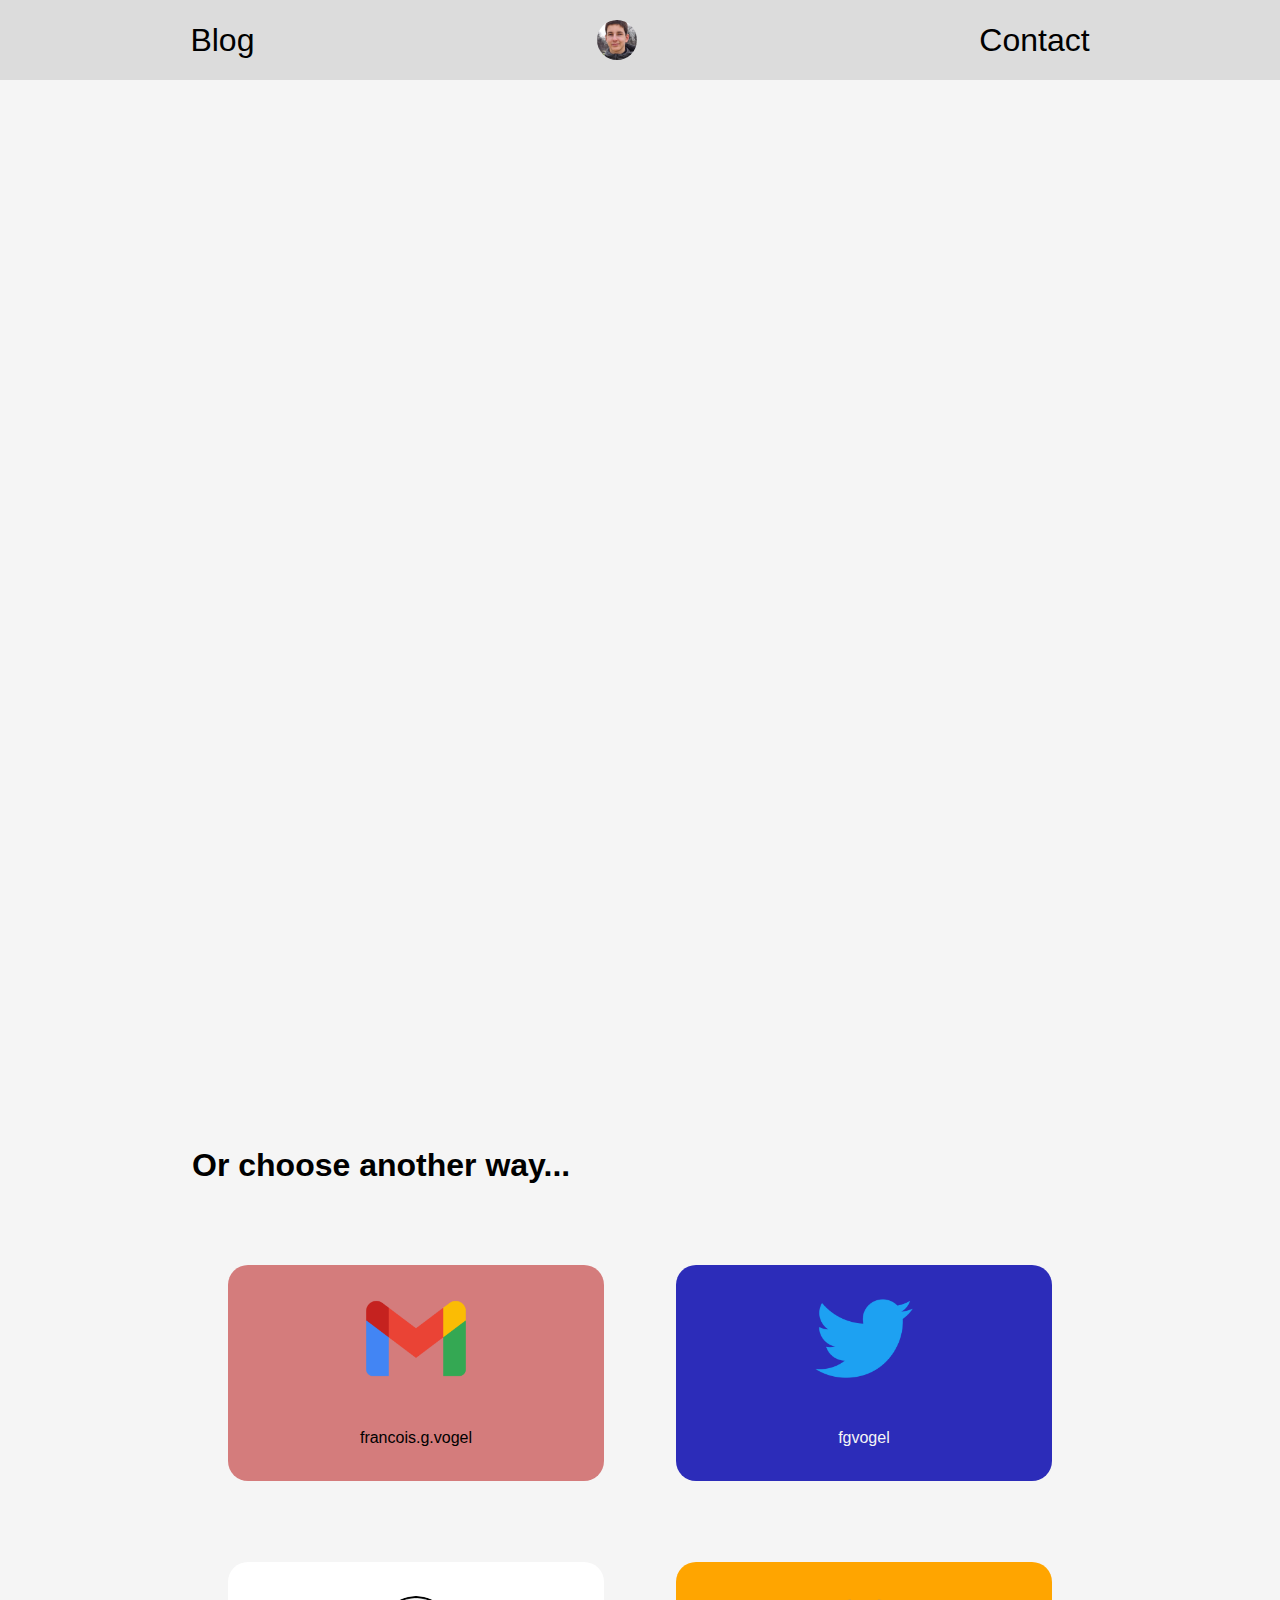
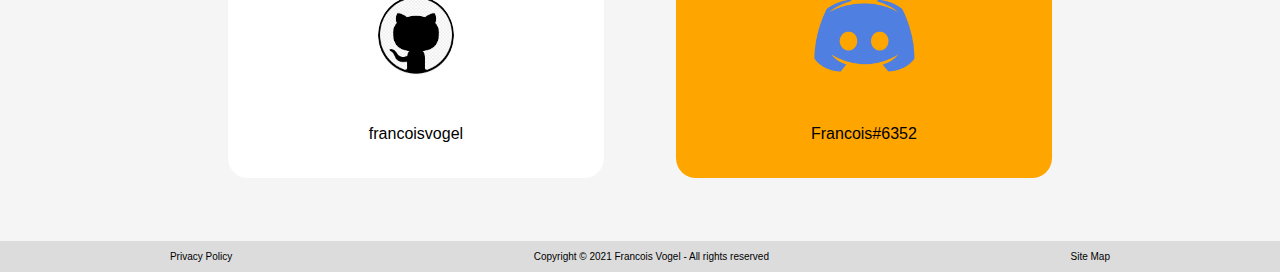
<file: contact.html>
<!DOCTYPE html>
<html>
   <head>
      <meta charset="utf-8">
      <meta name="description" content="Contact Francois Vogel">
      <meta name="keywords" content="Francois, Vogel, contact, mail, twitter, gmail, github, discord">
      <meta name="author" content="Francois Vogel">
      <meta name="viewport" content="width=device-width, initial-scale=1.0">
      <title>Contact me</title>
      <link rel="shortcut icon" href="./images/favicon.ico" type="image/x-icon">
      <link rel="stylesheet" href="./style/global.css">
      <link rel="stylesheet" href="./style/contactStyle.css">
      <!-- Global site tag (gtag.js) - Google Analytics -->
      <script async src="https://www.googletagmanager.com/gtag/js?id=G-W4PPML21FL"></script>
      <script>
            window.dataLayer = window.dataLayer || [];
            function gtag(){dataLayer.push(arguments);}
            gtag('js', new Date());

         gtag('config', 'G-W4PPML21FL');
      </script>
      <script data-ad-client="ca-pub-8547552237712682" async src="https://pagead2.googlesyndication.com/pagead/js/adsbygoogle.js"></script>
   </head>
   <body>
      <header>
         <a href="./blog.html" class="tab tabExceptImage"><p class="tab">Blog</p></a>
         <a href="./index.html" class="tab"><img src="./images/portrait.jpeg"class=tab id=portrait></a>
         <a href="./contact.html" class="tab tabExceptImage"><p class="tab">Contact</p></a>
      </header>
      <div id="container">
         <iframe src="https://docs.google.com/forms/d/e/1FAIpQLSe-aQQmF8RxCHE5z7mO-UiArPijXlzgiPls1wj2jMVt5h_LOw/viewform?embedded=true" frameborder="0" marginheight="0" marginwidth="0" style="height: 1050px; width: 100%;">Loading…</iframe>
         <h1 style="margin-top: 0; margin-top: 1vw; margin-bottom: 7vh;">Or choose another way...</h1>
         <div id="contactContainer">
            <a href="mailto:francois.g.vogel@gmail.com" style="color: black; background-color: rgb(212, 124, 124);" class="box">
               <img src="./images/gmail.png" class="logo">
               <p class="text">francois.g.vogel</p>
            </a>
            <!-- <a href="mailto:fvogel@hotmail.fr" style="color: black; background-color: skyblue;" class="box">
               <img src="./images/outlook.png" class="logo">
               <p class="text">fvogel@hotmail.fr</p>
            </a> -->
            <!-- <a href="./error.html" style="color: black; background-color: rgb(218, 163, 218);" class="box">
               <img src="./images/instagram.jpg" style="border-radius: 50%;" class="logo">
               <p class="text">f._.vogel</p>
            </a> -->
            <a href="https://www.twitter.com/fgvogel/" style="color: black; background-color: rgb(44, 44, 185);" class="box">
               <img src="./images/twitter.png" class="logo">
               <p class="text" style="color: whitesmoke">fgvogel</p>
            </a>
            <a href="https://github.com/francoisvogel" style="color: black; background-color: white;" class="box">
               <img src="./images/github.jpg" style="border-radius: 50%;" class="logo">
               <p class="text">francoisvogel</p>
            </a>
            <a href="https://discord.com/Francois#6352" style="color: black; background-color: orange;" class="box">
               <img src="./images/discord.png" style="border-radius: 50%;" class="logo">
               <p class="text">Francois#6352</p>
            </a>
         </div>
      </div>
      <footer>
         <a href="./privacy_policy.pdf" class="footerTab">Privacy Policy</a>
         <p style="font-size: 10px;">Copyright © 2021 Francois Vogel - All rights reserved</p>
         <a href="./siteMap.html" class="footerTab">Site Map</a>
    </footer>
   </body>
</html>
</file>
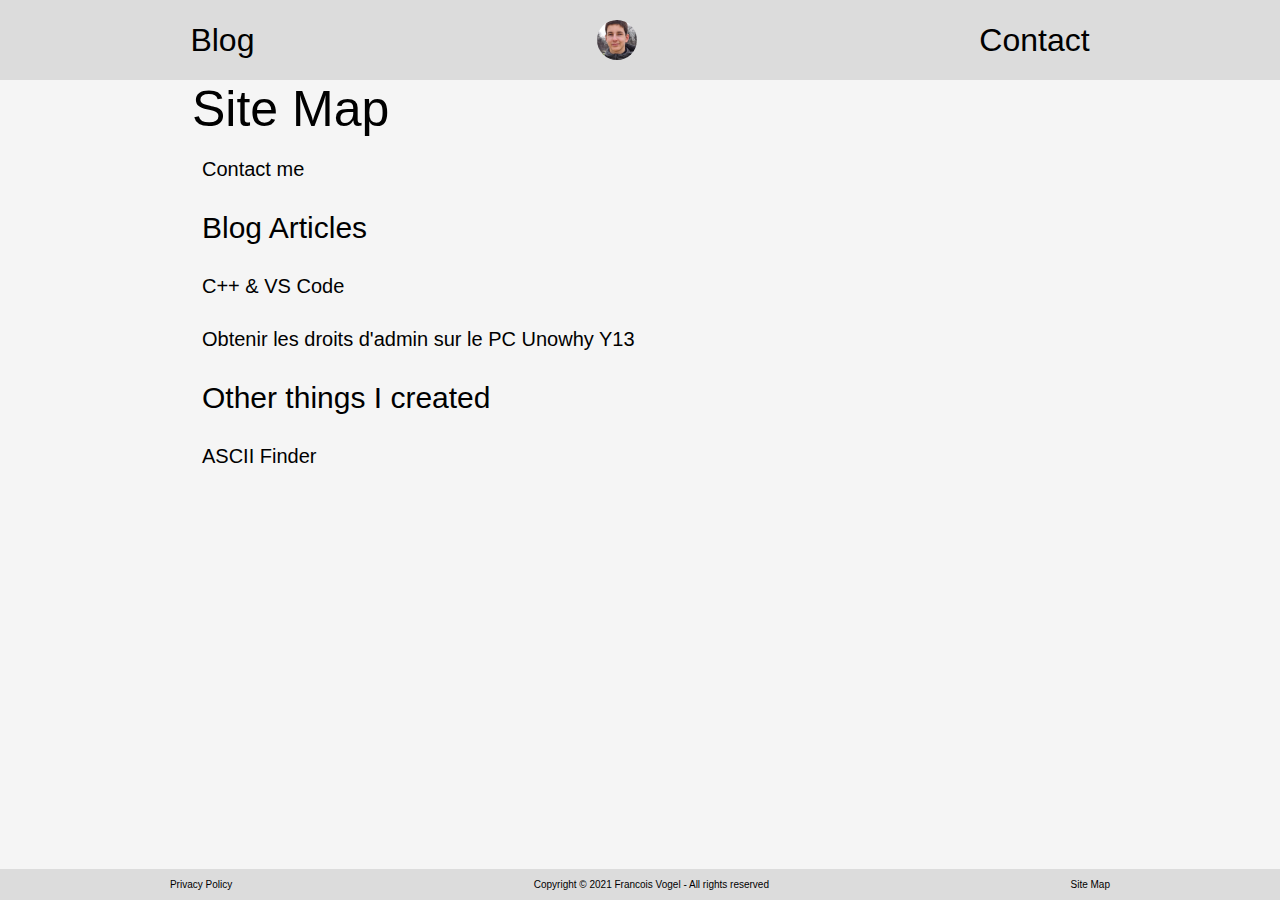
<file: siteMap.html>
<!DOCTYPE html>
<html>
   <head>
      <meta charset="utf-8">
      <meta name="description" content="Francois Vogel's website">
      <meta name="keywords" content="Francois, Vogel, Programming">
      <meta name="author" content="Francois Vogel">
      <meta name="viewport" content="width=device-width, initial-scale=1.0">
      <title>Francois Vogel</title>
      <link rel="shortcut icon" href="./images/favicon.ico" type="image/x-icon">
      <link rel="stylesheet" href="./style/global.css">
      <link rel="stylesheet" href="./style/siteMapStyle.css">
      <!-- Global site tag (gtag.js) - Google Analytics -->
      <script async src="https://www.googletagmanager.com/gtag/js?id=G-W4PPML21FL"></script>
      <script>
            window.dataLayer = window.dataLayer || [];
            function gtag(){dataLayer.push(arguments);}
            gtag('js', new Date());

         gtag('config', 'G-W4PPML21FL');
      </script>
      <script data-ad-client="ca-pub-8547552237712682" async src="https://pagead2.googlesyndication.com/pagead/js/adsbygoogle.js"></script>
   </head>
   <body>
      <header>
         <a href="./blog.html" class="tab tabExceptImage"><p class="tab">Blog</p></a>
         <a href="./index.html" class="tab"><img src="./images/portrait.jpeg" class=tab id=portrait></a>
         <a href="./contact.html" class="tab tabExceptImage"><p class="tab">Contact</p></a>
      </header>
      <div id="container">
         <p style="margin: 0; font-size: 50px;">Site Map</p>
         <a href="contact.html"><p class="subSub">Contact me</p></a>
         <p class="sub">Blog Articles</p>
         <a href="vsCodeCPP.html"><p class="subSub">C++ & VS Code</p></a>
         <a href="adminOnUnowhy.html"><p class="subSub">Obtenir les droits d'admin sur le PC Unowhy Y13</p></a>
         <p class="sub">Other things I created</p>
         <a href="https://asciifinder.francoisvogel.io"><p class="subSub">ASCII Finder</p></a>
      </div>
      <footer>
         <a href="./privacy_policy.pdf" class="footerTab">Privacy Policy</a>
         <p style="font-size: 10px;">Copyright © 2021 Francois Vogel - All rights reserved</p>
         <a href="./siteMap.html" class="footerTab">Site Map</a>
      </footer>
   </body>
</html>
</file>
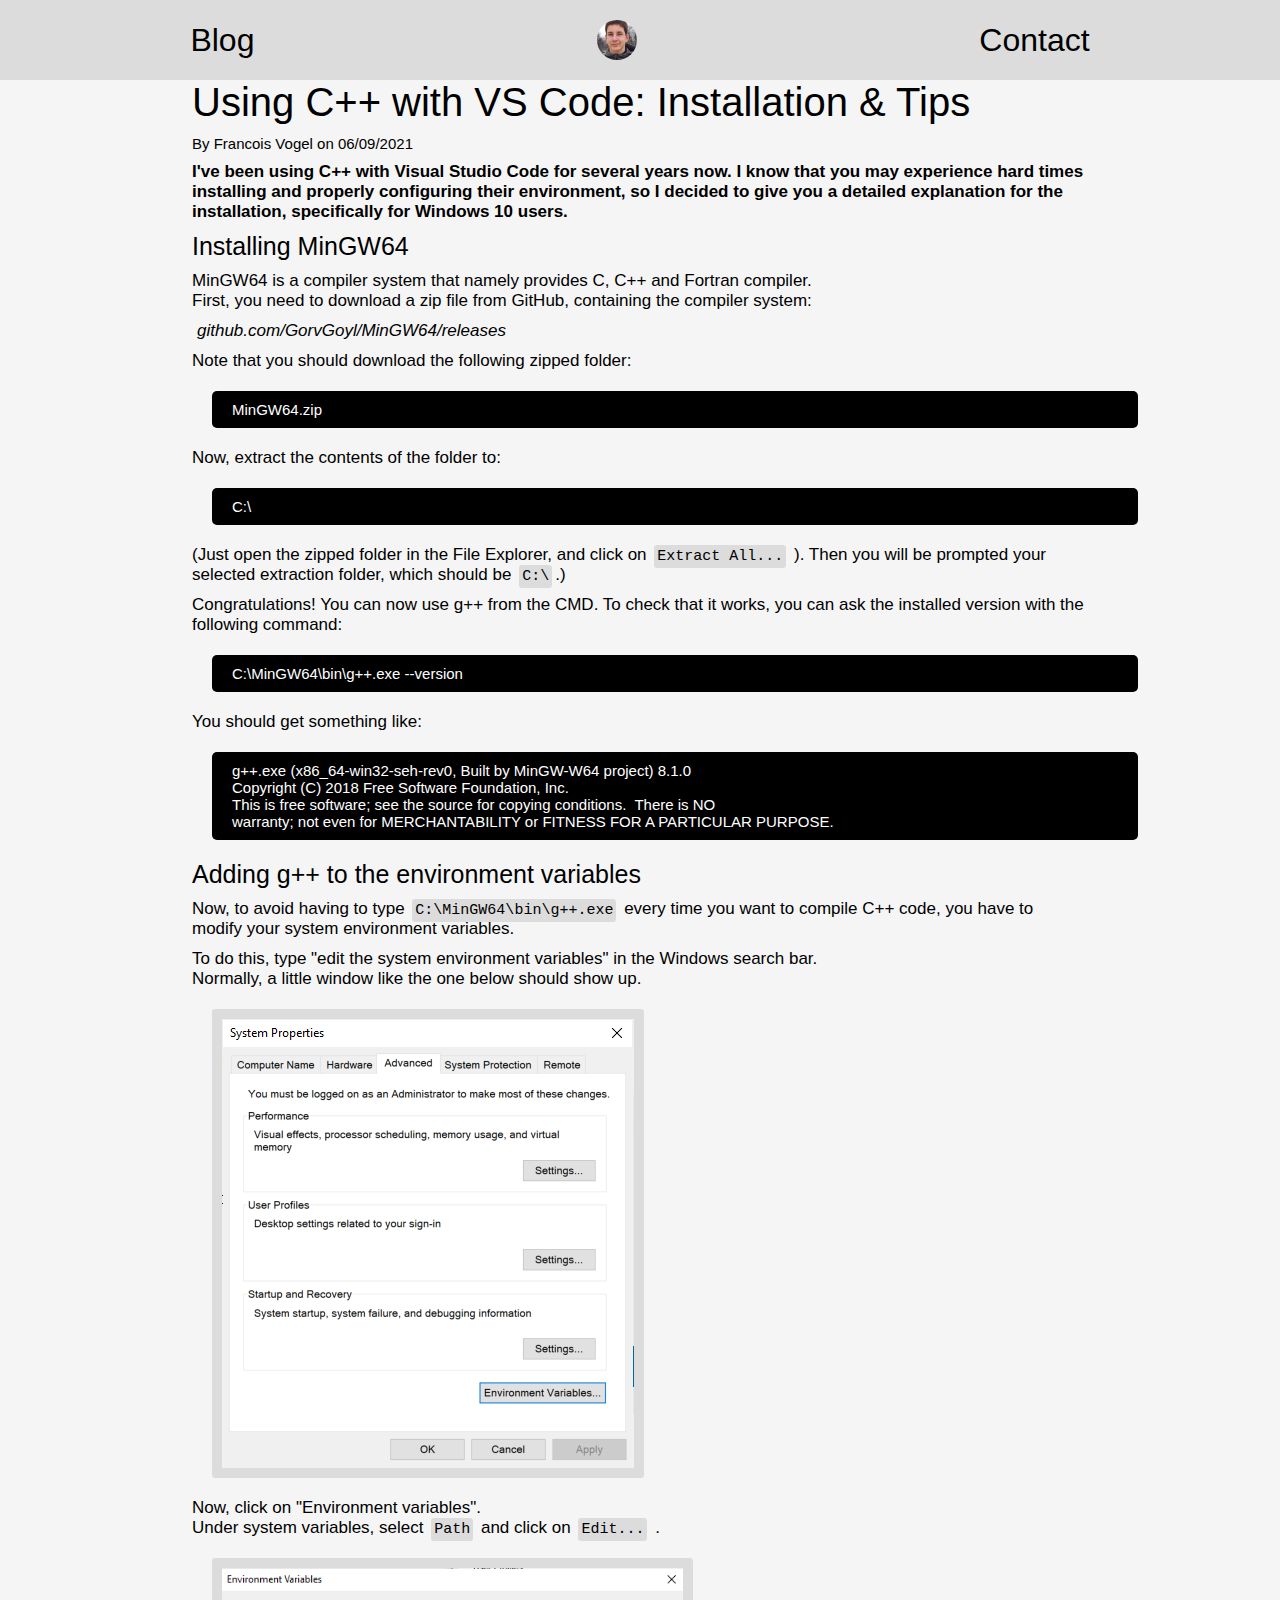
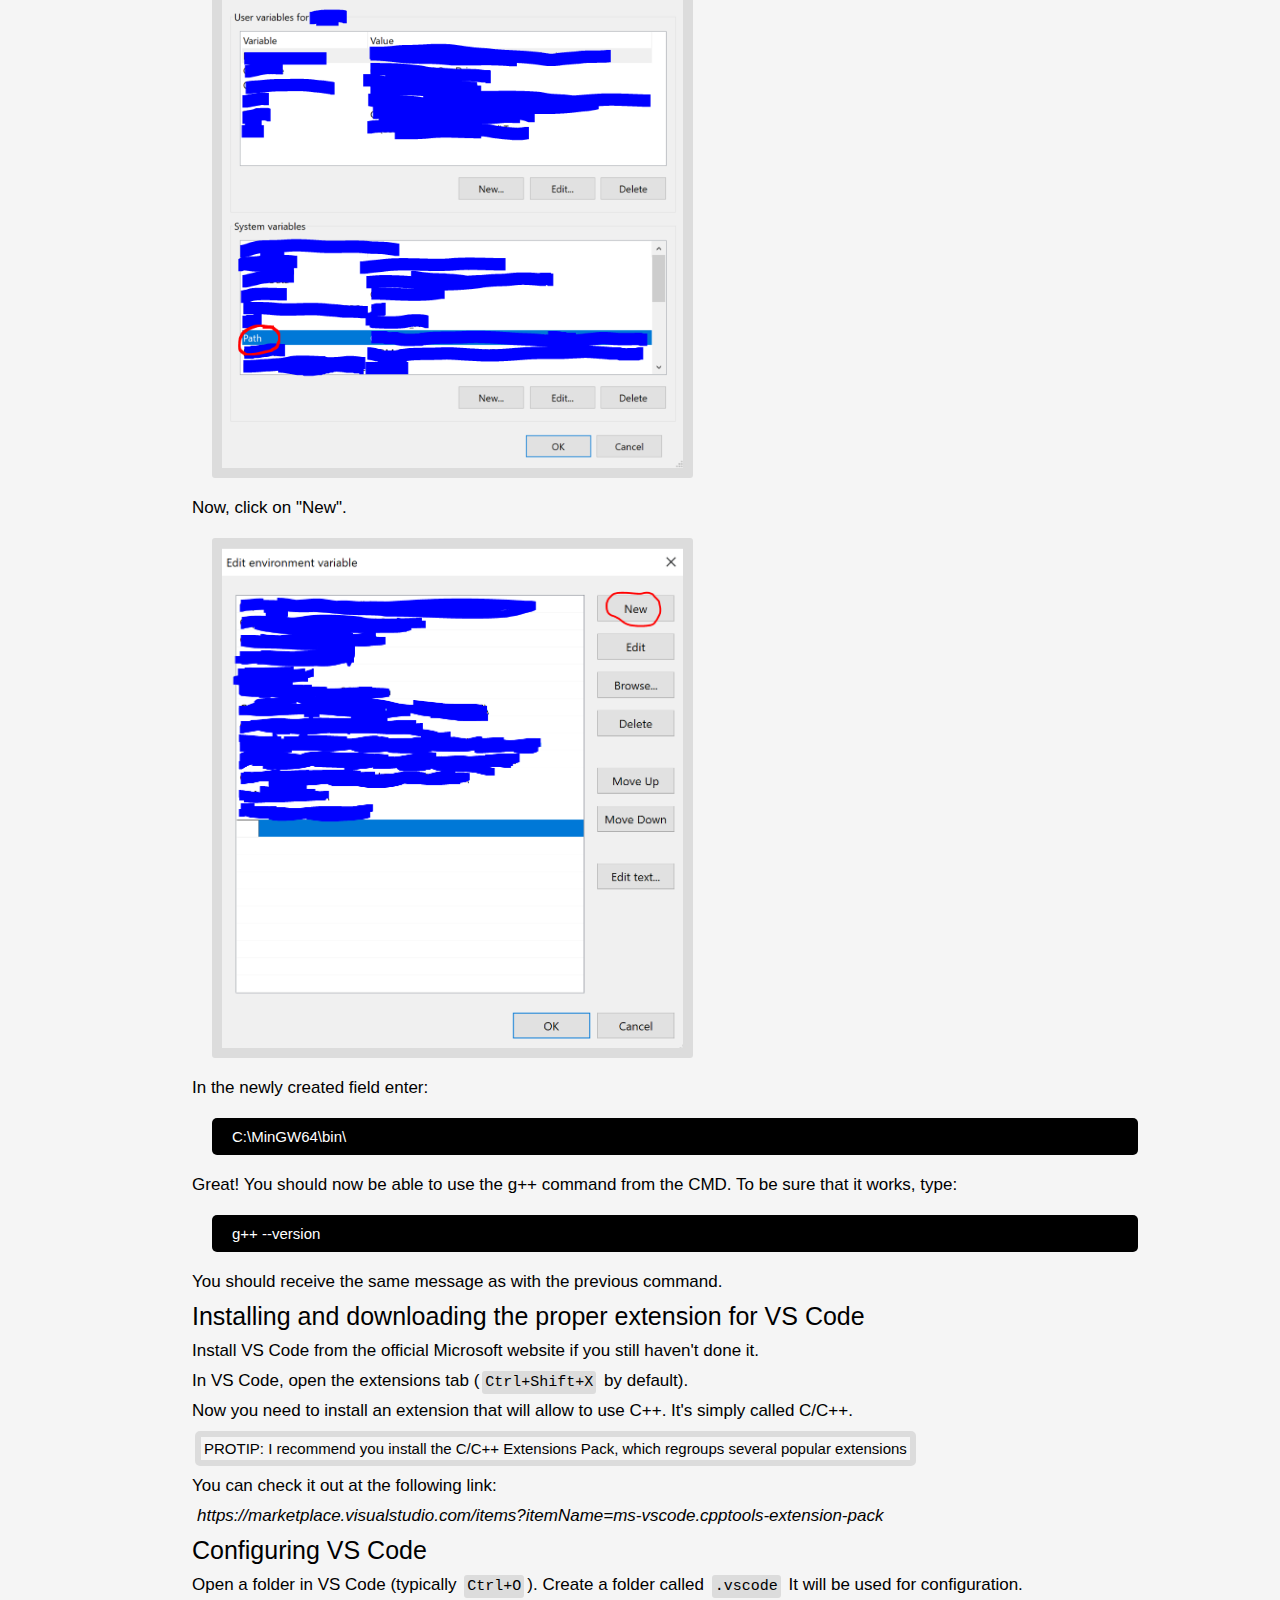
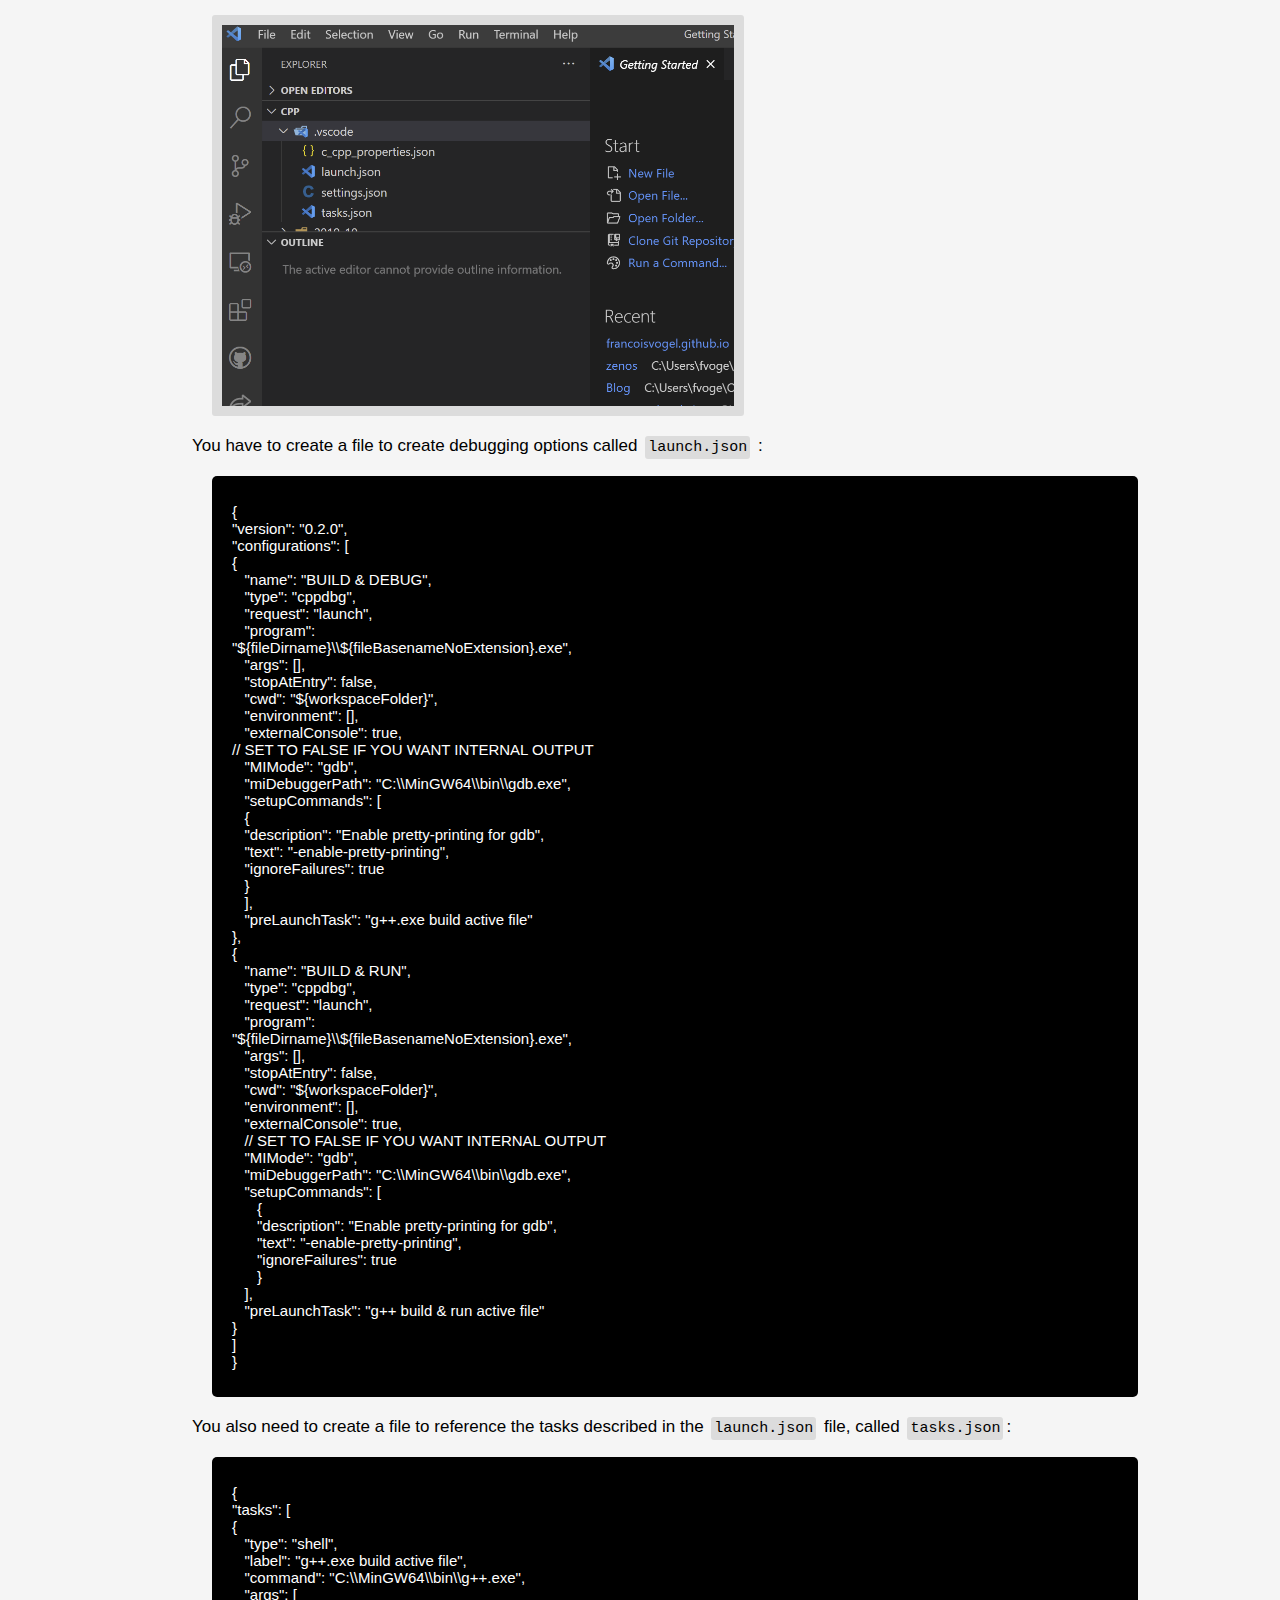
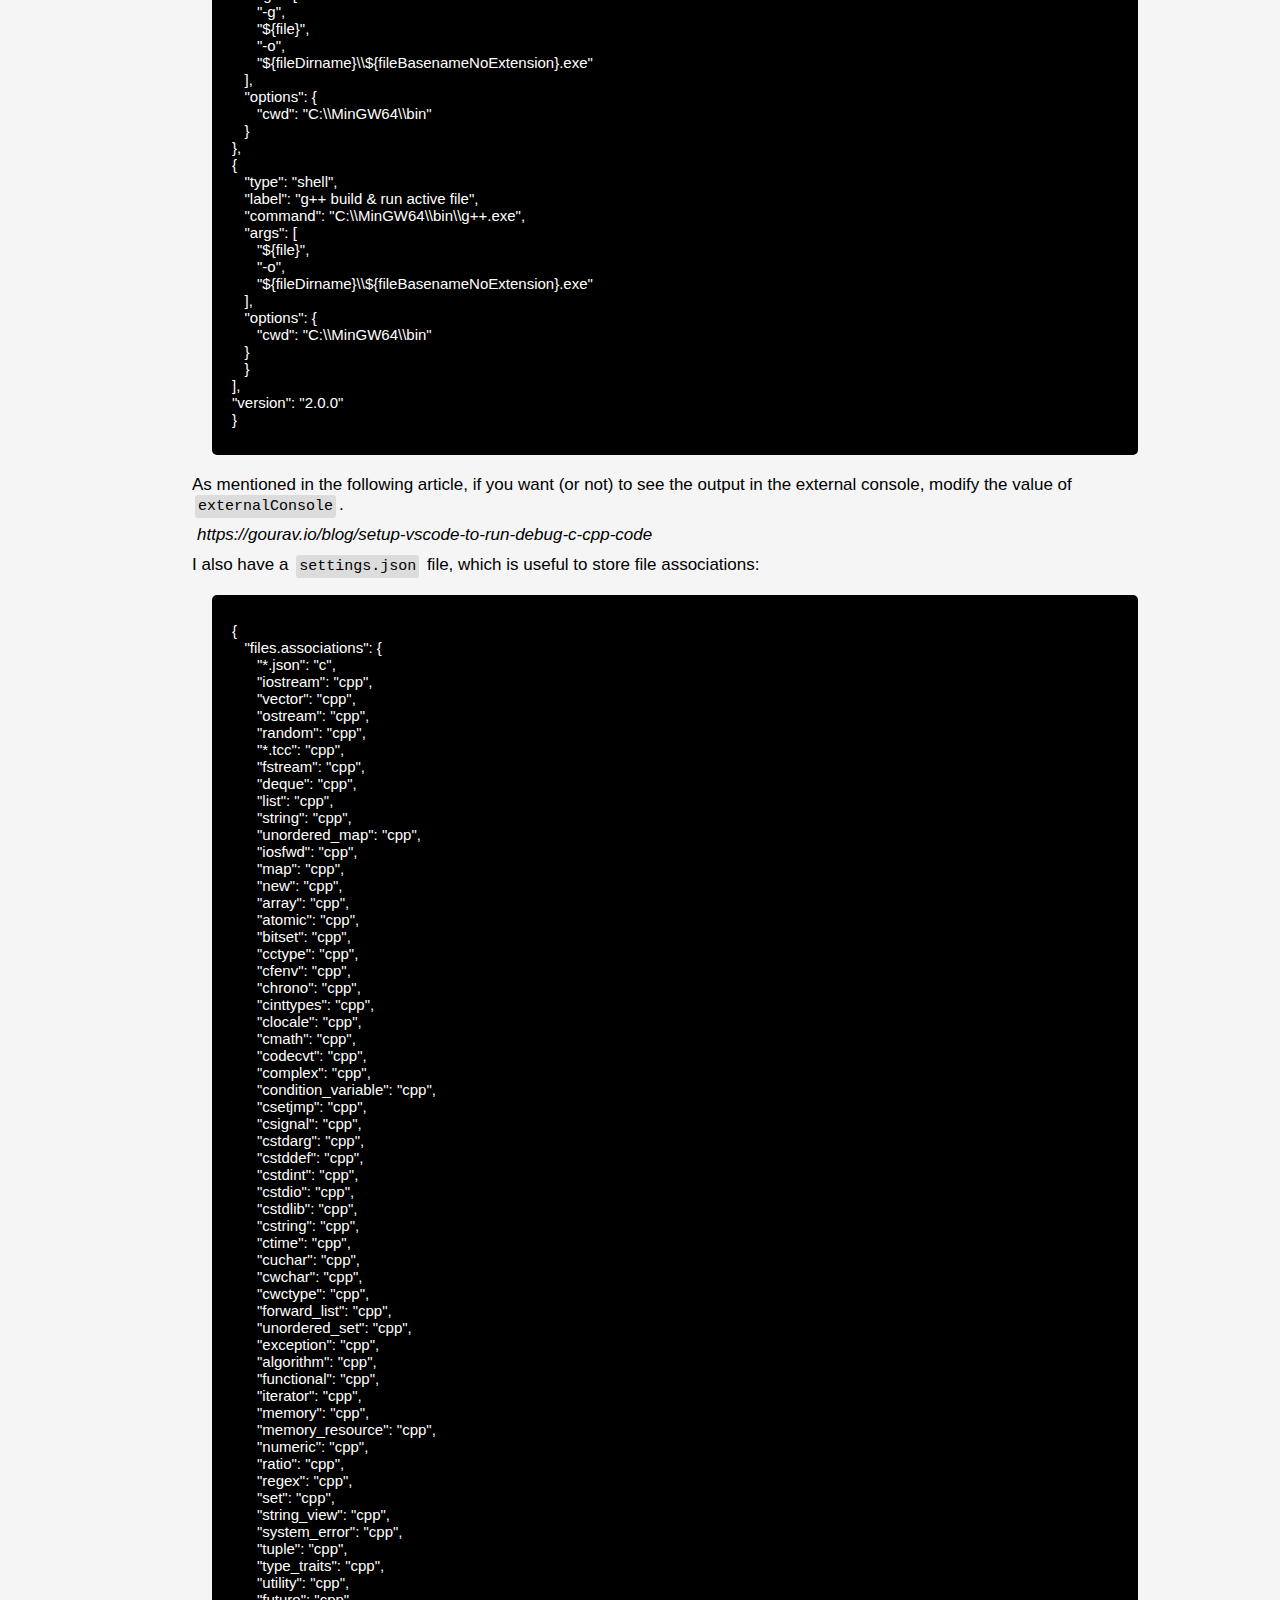
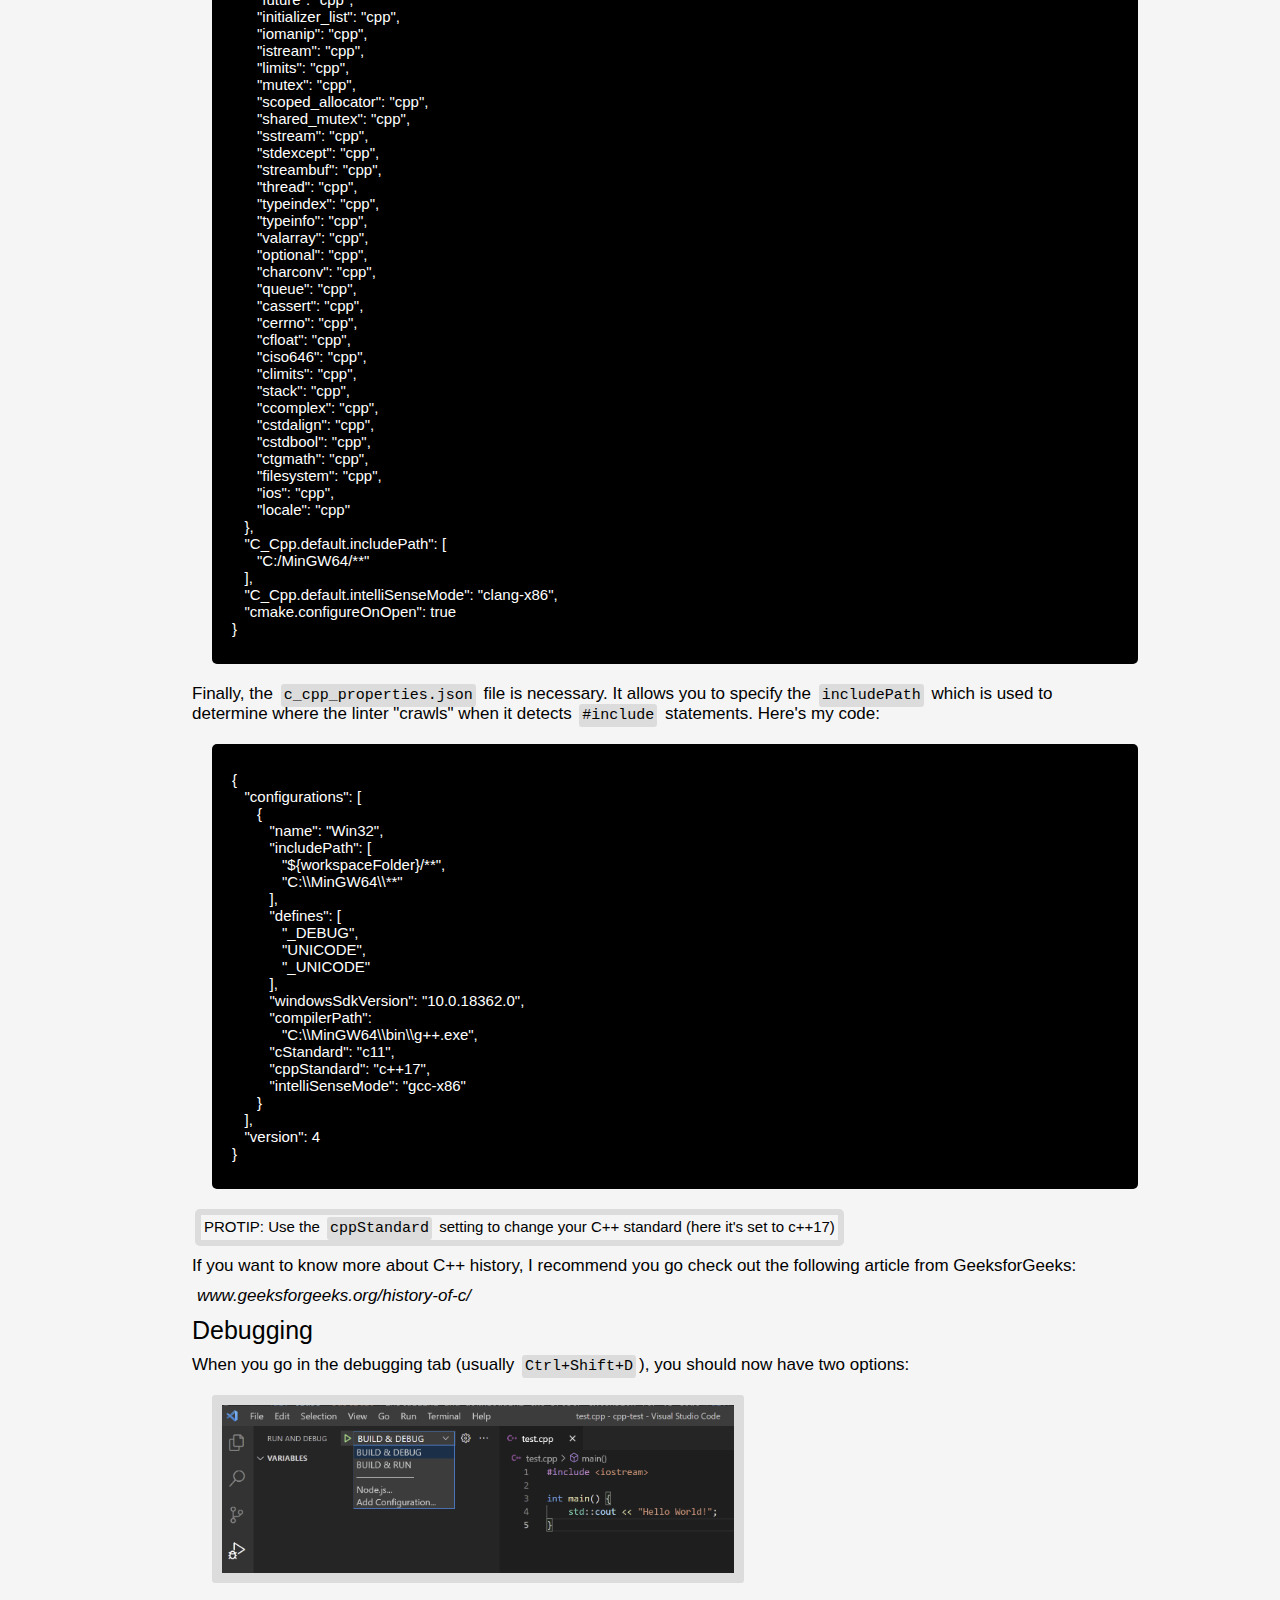
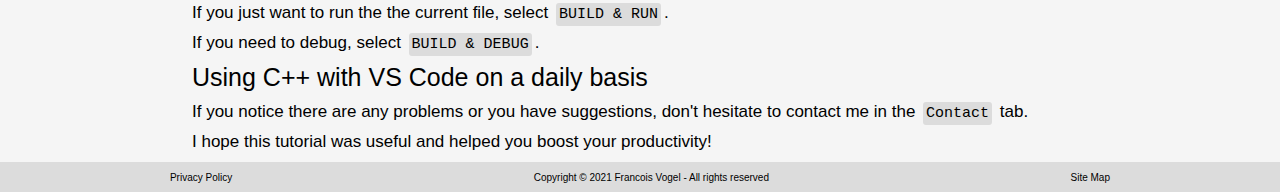
<file: vsCodeCPP.html>
<!DOCTYPE html>
<html>
   <head>
      <meta charset="utf-8">
      <meta name="description" content="C++ with Visual Studio">
      <meta name="keywords" content="Configuration, Visual Studio Code, C++, json, code in C++, vs code">
      <meta name="author" content="Francois Vogel">
      <meta name="viewport" content="width=device-width, initial-scale=1.0">
      <title>How to code in C++ with Visual Studio Code</title>
      <link rel="shortcut icon" href="./images/favicon.ico" type="image/x-icon">
      <link rel="stylesheet" href="./style/global.css">
      <link rel="stylesheet" href="./style/articleStyle.css">
      <!-- Global site tag (gtag.js) - Google Analytics -->
      <script async src="https://www.googletagmanager.com/gtag/js?id=G-W4PPML21FL"></script>
      <script>
            window.dataLayer = window.dataLayer || [];
            function gtag(){dataLayer.push(arguments);}
            gtag('js', new Date());

         gtag('config', 'G-W4PPML21FL');
      </script>
      <script data-ad-client="ca-pub-8547552237712682" async src="https://pagead2.googlesyndication.com/pagead/js/adsbygoogle.js"></script>
   </head>
   <body>
      <header>
         <a href="./blog.html" class="tab tabExceptImage"><p class="tab">Blog</p></a>
         <a href="./index.html" class="tab"><img src="./images/portrait.jpeg" class=tab id=portrait></a>
         <a href="./contact.html" class="tab tabExceptImage"><p class="tab">Contact</p></a>
      </header>
      <div id="container">
         <div class="title">Using C++ with VS Code: Installation & Tips</div>
         <div class="under">By Francois Vogel on 06/09/2021</div>
         <div class="intro">I've been using C++ with Visual Studio Code for several years now. I know that you may experience hard times installing and properly configuring their environment, so I decided to give you a detailed explanation for the installation, specifically for Windows 10 users.</div>
         <div class="subtitle">Installing MinGW64</div>
         <p>MinGW64 is a compiler system that namely provides C, C++ and Fortran compiler.<br>First, you need to download a zip file from GitHub, containing the compiler system:</p>
         <a href="https://github.com/GorvGoyl/MinGW64/releases" class="link">github.com/GorvGoyl/MinGW64/releases</a>
         <p>Note that you should download the following zipped folder:</p>
         <div class="code">MinGW64.zip</div>
         <p>Now, extract the contents of the folder to:</p>
         <div class="code">C:\</div>
         <p>(Just open the zipped folder in the File Explorer, and click on <code> Extract All...</code> ). Then you will be prompted your selected extraction folder, which should be <code> C:\</code>.)</p>
         <p>Congratulations! You can now use g++ from the CMD. To check that it works, you can ask the installed version with the following command:</p>
         <div class="code">C:\MinGW64\bin\g++.exe --version</div>
         <p>You should get something like:</p>
         <div class="code">g++.exe (x86_64-win32-seh-rev0, Built by MinGW-W64 project) 8.1.0
Copyright (C) 2018 Free Software Foundation, Inc.
This is free software; see the source for copying conditions.  There is NO
warranty; not even for MERCHANTABILITY or FITNESS FOR A PARTICULAR PURPOSE.</div>
         <div class="subtitle">Adding g++ to the environment variables</div>
         <p>Now, to avoid having to type <code> C:\MinGW64\bin\g++.exe</code> every time you want to compile C++ code, you have to modify your system environment variables.</p>
         <p>To do this, type "edit the system environment variables" in the Windows search bar.<br>Normally, a little window like the one below should show up.</p>
         <img src="./blog/images/systemPropertiesAdvanced.PNG" alt="System Properties in Windows 10" class="image">
         <p>Now, click on "Environment variables".<br>Under system variables, select <code> Path</code> and click on <code> Edit...</code> .</p>
         <img src="./blog/images/systemEnvironmentVariables.PNG" alt="Path variable" class="image">
         <p>Now, click on "New".</p>
         <img src="./blog/images/pathVariableEdit.PNG" alt="Editing the path variable" class="image">
         <p>In the newly created field enter:</p>
         <div class="code">C:\MinGW64\bin\</div>
         <p>Great! You should now be able to use the g++ command from the CMD. To be sure that it works, type:</p>
         <div class="code">g++ --version</div>
         <p>You should receive the same message as with the previous command.</p>
         <div class="subtitle">Installing and downloading the proper extension for VS Code</div>
         <p>Install VS Code from the official Microsoft website if you still haven't done it.</p>
         <p>In VS Code, open the extensions tab (<code>Ctrl+Shift+X</code> by default).</p>
         <p>Now you need to install an extension that will allow to use C++. It's simply called C/C++.</p>
         <div class="proTip">PROTIP: I recommend you install the C/C++ Extensions Pack, which regroups several popular extensions</div>
         <p>You can check it out at the following link:</p>
         <a href="https://marketplace.visualstudio.com/items?itemName=ms-vscode.cpptools-extension-pack" class="link">https://marketplace.visualstudio.com/items?itemName=ms-vscode.cpptools-extension-pack</a>
         <div class="subtitle">Configuring VS Code</div>
         <p>Open a folder in VS Code (typically <code> Ctrl+O</code>). Create a folder called <code> .vscode</code> It will be used for configuration.</p>
         <img src="./blog/images/vsCodeConfigurationFolder.PNG" alt="A folder with a .vscode file opened in VS Code" class="image">
         <p>You have to create a file to create debugging options called <code> launch.json</code> :</p>
         <div class="code">
{
"version": "0.2.0",
"configurations": [
{
   "name": "BUILD & DEBUG",
   "type": "cppdbg",
   "request": "launch",
   "program":
"${fileDirname}\\${fileBasenameNoExtension}.exe",
   "args": [],
   "stopAtEntry": false,
   "cwd": "${workspaceFolder}",
   "environment": [],
   "externalConsole": true,
// SET TO FALSE IF YOU WANT INTERNAL OUTPUT
   "MIMode": "gdb",
   "miDebuggerPath": "C:\\MinGW64\\bin\\gdb.exe",
   "setupCommands": [
   {
   "description": "Enable pretty-printing for gdb",
   "text": "-enable-pretty-printing",
   "ignoreFailures": true
   }
   ],
   "preLaunchTask": "g++.exe build active file"
},
{
   "name": "BUILD & RUN",
   "type": "cppdbg",
   "request": "launch",
   "program":
"${fileDirname}\\${fileBasenameNoExtension}.exe",
   "args": [],
   "stopAtEntry": false,
   "cwd": "${workspaceFolder}",
   "environment": [],
   "externalConsole": true,
   // SET TO FALSE IF YOU WANT INTERNAL OUTPUT
   "MIMode": "gdb",
   "miDebuggerPath": "C:\\MinGW64\\bin\\gdb.exe",
   "setupCommands": [
      {
      "description": "Enable pretty-printing for gdb",
      "text": "-enable-pretty-printing",
      "ignoreFailures": true
      }
   ],
   "preLaunchTask": "g++ build & run active file"
}
]
}
         </div>
         <p>You also need to create a file to reference the tasks described in the <code> launch.json</code> file, called <code> tasks.json</code>:</p>
         <div class="code">
{
"tasks": [
{
   "type": "shell",
   "label": "g++.exe build active file",
   "command": "C:\\MinGW64\\bin\\g++.exe",
   "args": [
      "-g",
      "${file}",
      "-o",
      "${fileDirname}\\${fileBasenameNoExtension}.exe"
   ],
   "options": {
      "cwd": "C:\\MinGW64\\bin"
   }
},
{
   "type": "shell",
   "label": "g++ build & run active file",
   "command": "C:\\MinGW64\\bin\\g++.exe",
   "args": [
      "${file}",
      "-o",
      "${fileDirname}\\${fileBasenameNoExtension}.exe"
   ],
   "options": {
      "cwd": "C:\\MinGW64\\bin"
   }
   }
],
"version": "2.0.0"
}
         </div>
         <p>As mentioned in the following article, if you want (or not) to see the output in the external console, modify the value of <code> externalConsole</code>.</p>
         <a href="gourav.io/blog/setup-vscode-to-run-debug-c-cpp-code" class="link">https://gourav.io/blog/setup-vscode-to-run-debug-c-cpp-code</a>
         <p>I also have a <code> settings.json</code> file, which is useful to store file associations:</p>
         <div class="code">
{
   "files.associations": {
      "*.json": "c",
      "iostream": "cpp",
      "vector": "cpp",
      "ostream": "cpp",
      "random": "cpp",
      "*.tcc": "cpp",
      "fstream": "cpp",
      "deque": "cpp",
      "list": "cpp",
      "string": "cpp",
      "unordered_map": "cpp",
      "iosfwd": "cpp",
      "map": "cpp",
      "new": "cpp",
      "array": "cpp",
      "atomic": "cpp",
      "bitset": "cpp",
      "cctype": "cpp",
      "cfenv": "cpp",
      "chrono": "cpp",
      "cinttypes": "cpp",
      "clocale": "cpp",
      "cmath": "cpp",
      "codecvt": "cpp",
      "complex": "cpp",
      "condition_variable": "cpp",
      "csetjmp": "cpp",
      "csignal": "cpp",
      "cstdarg": "cpp",
      "cstddef": "cpp",
      "cstdint": "cpp",
      "cstdio": "cpp",
      "cstdlib": "cpp",
      "cstring": "cpp",
      "ctime": "cpp",
      "cuchar": "cpp",
      "cwchar": "cpp",
      "cwctype": "cpp",
      "forward_list": "cpp",
      "unordered_set": "cpp",
      "exception": "cpp",
      "algorithm": "cpp",
      "functional": "cpp",
      "iterator": "cpp",
      "memory": "cpp",
      "memory_resource": "cpp",
      "numeric": "cpp",
      "ratio": "cpp",
      "regex": "cpp",
      "set": "cpp",
      "string_view": "cpp",
      "system_error": "cpp",
      "tuple": "cpp",
      "type_traits": "cpp",
      "utility": "cpp",
      "future": "cpp",
      "initializer_list": "cpp",
      "iomanip": "cpp",
      "istream": "cpp",
      "limits": "cpp",
      "mutex": "cpp",
      "scoped_allocator": "cpp",
      "shared_mutex": "cpp",
      "sstream": "cpp",
      "stdexcept": "cpp",
      "streambuf": "cpp",
      "thread": "cpp",
      "typeindex": "cpp",
      "typeinfo": "cpp",
      "valarray": "cpp",
      "optional": "cpp",
      "charconv": "cpp",
      "queue": "cpp",
      "cassert": "cpp",
      "cerrno": "cpp",
      "cfloat": "cpp",
      "ciso646": "cpp",
      "climits": "cpp",
      "stack": "cpp",
      "ccomplex": "cpp",
      "cstdalign": "cpp",
      "cstdbool": "cpp",
      "ctgmath": "cpp",
      "filesystem": "cpp",
      "ios": "cpp",
      "locale": "cpp"
   },
   "C_Cpp.default.includePath": [
      "C:/MinGW64/**"
   ],
   "C_Cpp.default.intelliSenseMode": "clang-x86",
   "cmake.configureOnOpen": true
}
         </div>
         <p>Finally, the <code> c_cpp_properties.json</code> file is necessary. It allows you to specify the <code> includePath</code> which is used to determine where the linter "crawls" when it detects <code> #include</code> statements. Here's my code:</p>
         <div class="code">
{
   "configurations": [
      {
         "name": "Win32",
         "includePath": [
            "${workspaceFolder}/**",
            "C:\\MinGW64\\**"
         ],
         "defines": [
            "_DEBUG",
            "UNICODE",
            "_UNICODE"
         ],
         "windowsSdkVersion": "10.0.18362.0",
         "compilerPath":
            "C:\\MinGW64\\bin\\g++.exe",
         "cStandard": "c11",
         "cppStandard": "c++17",
         "intelliSenseMode": "gcc-x86"
      }
   ],
   "version": 4
}
         </div>
         <div class="proTip">PROTIP: Use the <code>cppStandard</code> setting to change your C++ standard (here it's set to c++17)</div>
         <p>If you want to know more about C++ history, I recommend you go check out the following article from GeeksforGeeks:</p>
         <a href="https://www.geeksforgeeks.org/history-of-c/" class="link">www.geeksforgeeks.org/history-of-c/</a>
         <div class="subtitle">Debugging</div>
         <p>When you go in the debugging tab (usually <code>Ctrl+Shift+D</code>), you should now have two options:</p>
         <img src="./blog/images/debuggingOptions.PNG" alt="Debugging options" class="image">
         <p>If you just want to run the the current file, select <code>BUILD & RUN</code>.</p>
         <p>If you need to debug, select <code>BUILD & DEBUG</code>.</p>
         <div class="subtitle">Using C++ with VS Code on a daily basis</div>
         <p>If you notice there are any problems or you have suggestions, don't hesitate to contact me in the <code>Contact</code> tab.</p>
         <p>I hope this tutorial was useful and helped you boost your productivity!</p>
         
      </div>
      <footer>
         <a href="./privacy_policy.pdf" class="footerTab">Privacy Policy</a>
         <p style="font-size: 10px; display: flex; justify-content: center; align-items: center;">Copyright © 2021 Francois Vogel - All rights reserved</p>
         <a href="./siteMap.html" class="footerTab">Site Map</a>
      </footer>
   </body>
</html>
</file>
<file: style/global.css>
html, body, nav, h1, h2, h3, h4, h5, h6 {
    margin: 0;
    padding: 0;
}

div, a, p, h1, h2, h3, h4, h5, h6 {
    font-family: 'Segoe UI', Tahoma, Geneva, Verdana, sans-serif;
}

a {
    text-decoration: none;
}

html, body {
    width: 100%;
    height: 100%;
}

body {
    display: flex;
    flex-direction: column;
    align-items: center;
    background-color: whitesmoke;
    min-height: 100vh;
}

header {
    height: 7vw;
    max-height: 80px;
    width: 100%;
    position: fixed;
    display: flex;
    flex-direction: row;
    justify-content: space-around;
    background-color: gainsboro;
}

.tab {
    display: flex;
    justify-content: center;
    align-items: center;
    justify-content: center;
    text-decoration: none;
    font-size: 2.5vw;
    color: black;
}

.tabExceptImage {
    padding-left: 3%;
    padding-right: 3%;
    transition: 0.5s;
}

.tabExceptImage:hover {
    background-color: whitesmoke;
}

#portrait {
    height: 50%;
    width: auto;
    border-radius: 50%;
    transition: 1.5s;
}

#portrait:hover {
    transform: translateX(0) translateY(0) scale(2);
}

#container {
    border-top: 80px solid transparent;
    height: auto;
    width: 70%;
    margin-left: 1%;
    margin-right: 1%;
}

footer {
    height: auto;
    width: 100%;
    display: flex;
    flex-direction: row;
    justify-content: space-around;
    background-color: gainsboro;
    margin-top: auto;
}

.footerTab {
    display: flex;
    justify-content: center;
    align-items: center;
    justify-content: center;
    text-decoration: none;
    font-size: 10px;
    color: black;
    padding-left: 3%;
    padding-right: 3%;
    transition: 1s;
}

.footerTab:hover {
    background-color: whitesmoke;
}
</file>
<file: style/contactStyle.css>
#contactContainer {
    display: flex;
    height: auto;
    width: 100%;
    flex-wrap: wrap;
}

.box {
    height: 22vh;
    width: 40%;
    margin-top: 2vh;
    margin-bottom: 7vh;
    margin-left: 4%;
    margin-right: 4%;
    padding: 1%;
    border-radius: 20px;
    border-color: black;
    display: flex;
    flex-direction: column;
    justify-content: space-around;
    align-items: center;
    font-size: x-large;
    text-decoration: none;
    font-family: 'Segoe UI', Tahoma, Geneva, Verdana, sans-serif;
    transition: 1s;
    color: black;
}

.box:hover {
    transform: scale(1.2);
}

.logo {
    display: flex;
    height: 40%;
    width: auto;
    margin: 0;
    padding: 0;
    transition: 1s;
    color: black;
}

.logo:hover {
    transform: scale(1.3);
}

.text {
    display: flex;
    margin: 0;
    padding: 0;
    text-decoration: none;
    font-size: 16px;
    color: black;
    transition: 1s;
}

.text:hover {
    transform: scale(2.5);
}
</file>
<file: style/siteMapStyle.css>
.sub {
    width: max-content;
    font-size: 30px;
    text-decoration: none;
    margin-top: 10px;
    margin-bottom: 10px;
    padding: 10px;
    color: black;
    border-radius: 5px;
}

.subSub {
    width: max-content;
    font-size: 20px;
    text-decoration: none;
    margin-top: 10px;
    margin-bottom: 10px;
    padding: 10px;
    border-radius: 5px;
    color: black;
    transition: 0.3s;
}

.subSub:hover {
    background-color: gainsboro;
}
</file>
<file: style/articleStyle.css>
.title {
    font-size: 40px;
}

.under {
    font-size: 15px;
    margin-top: 10px;
    margin-bottom: 10px;
}

.intro {
    font-size: 17px;
    font-weight: bold;
    margin-top: 10px;
    margin-bottom: 10px;
}

.subtitle {
    font-size: 25px;
    margin-top: 10px;
    margin-bottom: 10px;
}

p {
    font-size: 17px;
    margin-top: 10px;
    margin-bottom: 10px;
}

.link {
    font-size: 17px;
    margin-top: 10px;
    margin-bottom: 10px;
    transition: 0.6s;
    text-decoration: none;
    color: black;
    font-style: italic;
    padding: 5px;
    border-radius: 5px;
}

.link:hover {
    background-color: black;
    color: whitesmoke;
}

.code {
    font-family: 'Trebuchet MS', 'Lucida Sans Unicode', 'Lucida Grande', 'Lucida Sans', Arial, sans-serif;
    font-size: 15px;
    margin-top: 10px;
    margin-bottom: 10px;
    transition: 0.6s;
    padding: 10px;
    padding-left: 20px;
    border-radius: 5px;
    background-color: black;
    color: white;
    white-space: pre;
    max-width: 100%;
    margin: 20px;
    width: 100%;
    word-wrap: break-word;
}

.image {
    display: flex;
    max-width: 40vw;
    height: auto;
    max-height: 500px;
    border: 10px solid gainsboro;
    margin: 20px;
    border-radius: 3px;
}

code {
    background-color: gainsboro;
    padding: 3px;
    border-radius: 3px;
    margin: 3px;
    font-size: 15px;
}

.proTip {
    font-size: 15px;
    margin: 3px;
    padding: 3px;
    border: 6px solid gainsboro;
    border-radius: 5px;
    animation: changeBorderColor 3s;
    animation-timing-function: ease;
    animation-iteration-count: infinite;
    animation-direction: alternate;
    width: max-content;
    max-width: 100%;
    text-align: center;
}

@keyframes changeBorderColor {
    0% {
        border-color: red;
    }
    50% {
        border-color: green;
    }
    75% {
        border-color: blueviolet;
    }
    100% {
        border-color: rgb(248, 8, 196);
    }
}
</file>
